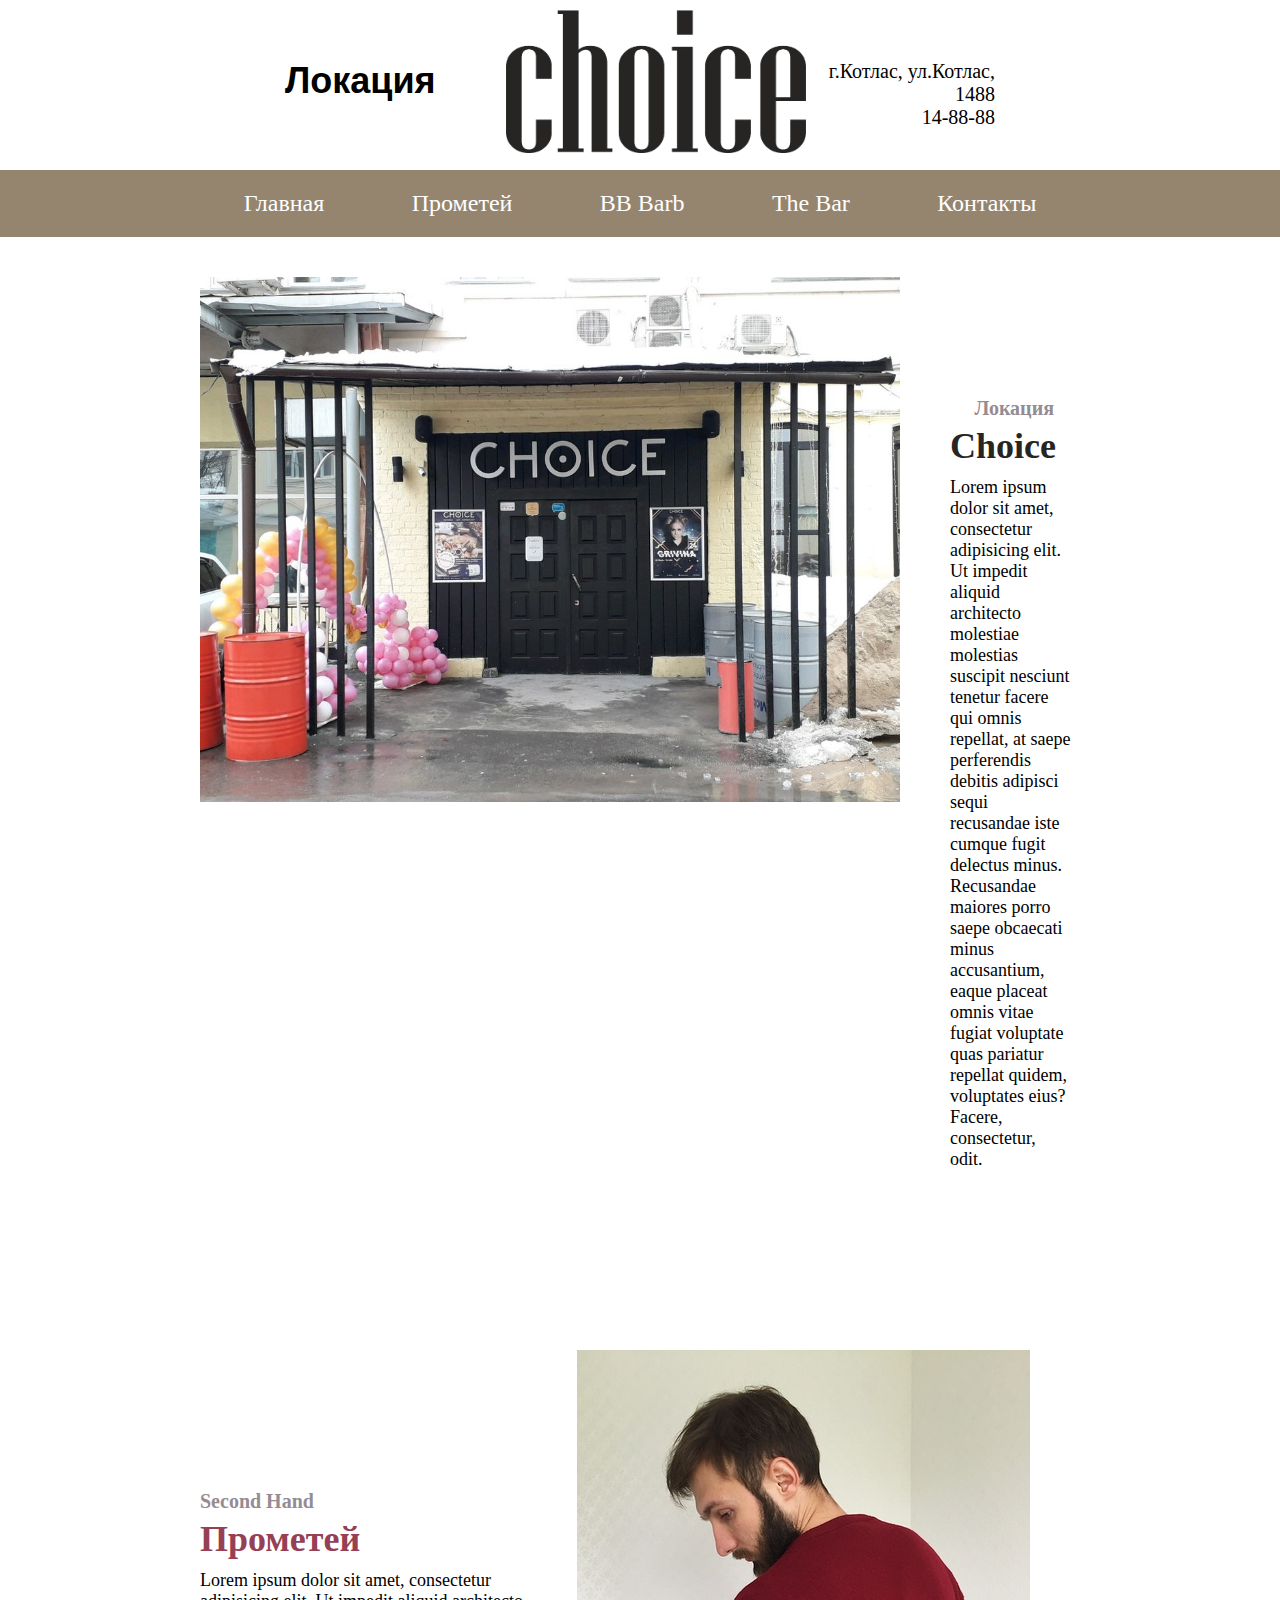
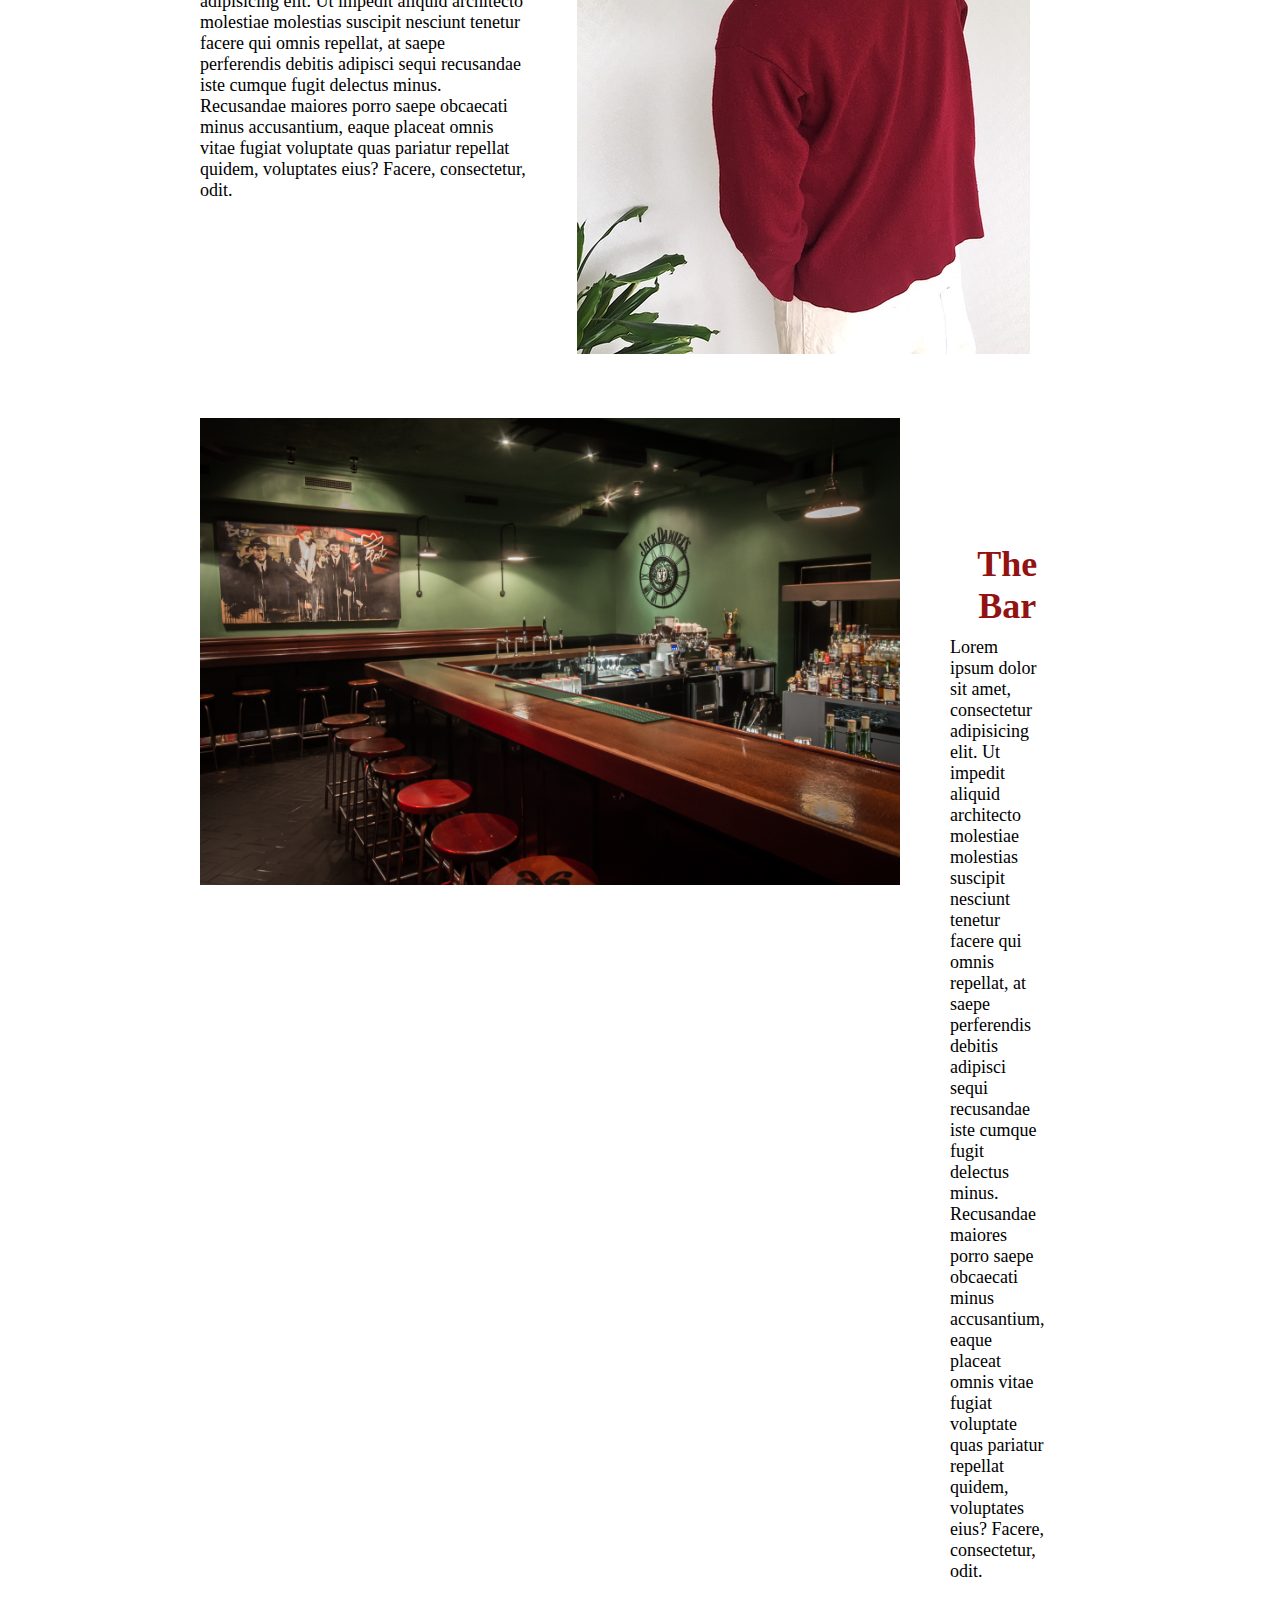
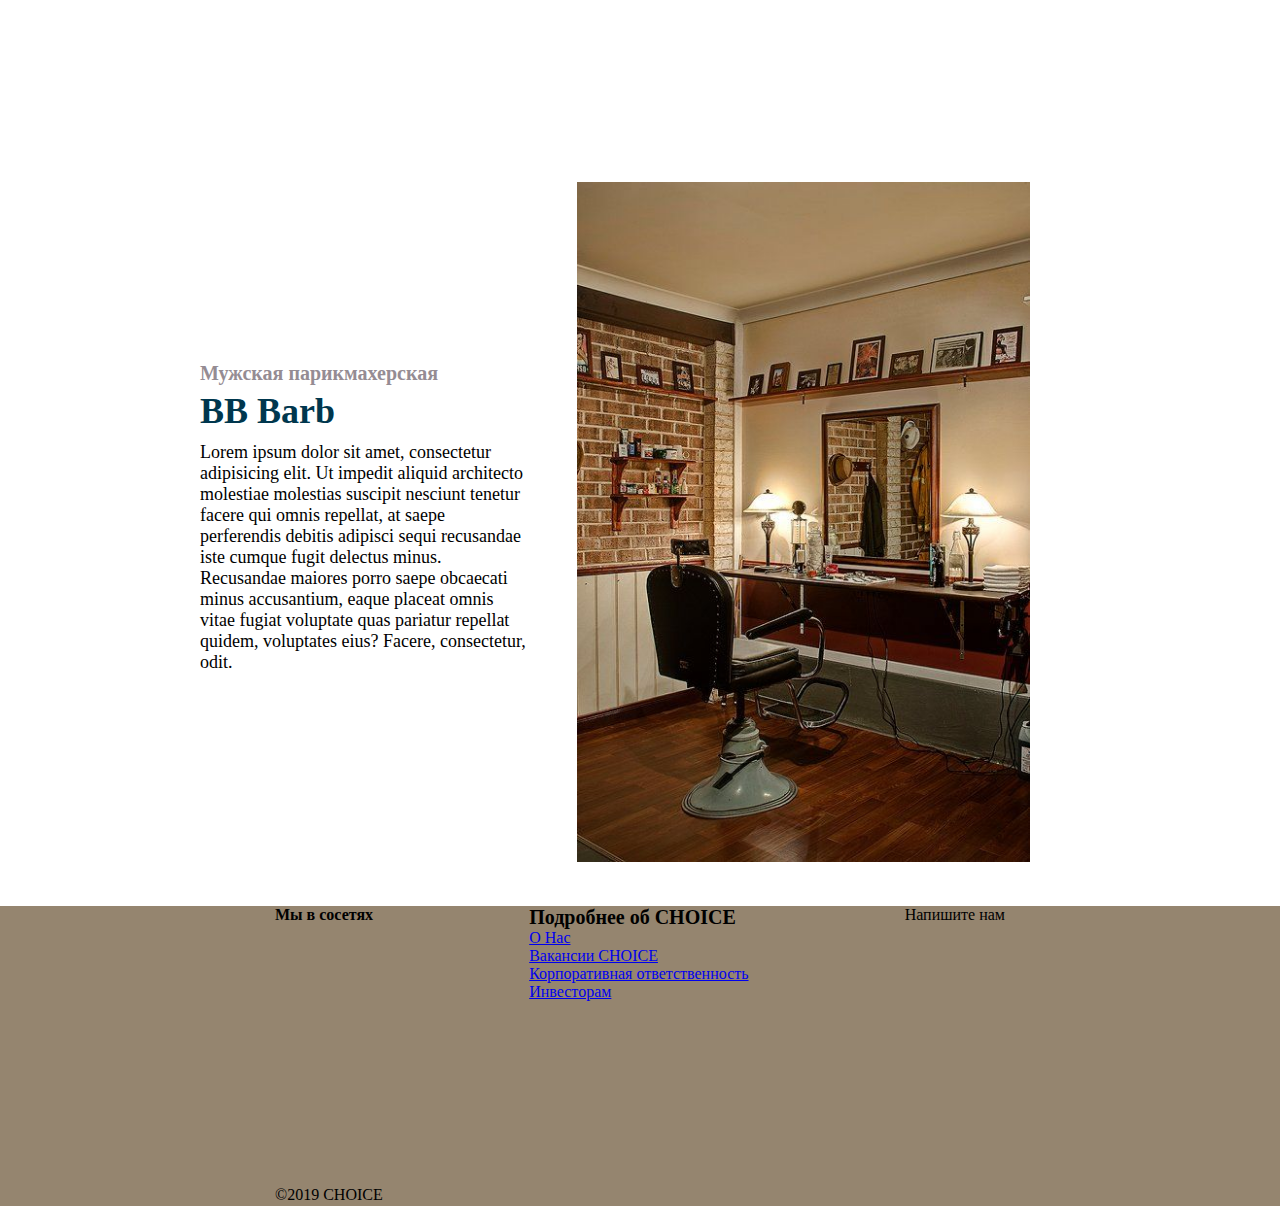
<file: index.html>
<!DOCTYPE html>
<html lang="ru">
<head>
    <meta charset="UTF-8">
    <title>Choice</title>
    <link rel="stylesheet" href="css/style.css">
</head>
<body>
    <div class="container">
        <div class="content">
            <header class="header">
                <div class="header-top">
                    <div class="local"><h2>Локация</h2></div>
                    <div class="logo">
                        <a href="#"><img src="img/logo.png" alt="Логотип"></a>
                    </div>
                    <div class="cont"><p>г.Котлас, ул.Котлас, 1488</p><p>14-88-88</p></div>
                </div>
                <nav class="main-menu">
                    <ul>
                        <li><a href="#">Главная</a></li>
                        <li><a href="prometeus.html">Прометей</a></li>
                        <li><a href="BB.html">BB Barb</a></li>
                        <li><a href="Bar.html">The Bar</a></li>
                        <li><a href="contacts.html">Контакты</a></li>
                    </ul>
                </nav>
            </header>
            <div class="description">
                <div class="choice">
                    <div class="choice-left">
                        <img src="img/enter.jpg" alt="PrewievLocal">
                    </div>
                    <div class="choice-right">
                       <h5>Локация</h5>
                       <h4>Choice</h4>
                        <p>Lorem ipsum dolor sit amet, consectetur adipisicing elit. Ut impedit aliquid architecto molestiae molestias suscipit nesciunt tenetur facere qui omnis repellat, at saepe perferendis debitis adipisci sequi recusandae iste cumque fugit delectus minus. Recusandae maiores porro saepe obcaecati minus accusantium, eaque placeat omnis vitae fugiat voluptate quas pariatur repellat quidem, voluptates eius? Facere, consectetur, odit.</p>
                    </div>
                </div>
                <div class="second">
                    <div class="second-left">
                        <h5>Second Hand</h5>
                       <h4>Прометей</h4>
                        <p>Lorem ipsum dolor sit amet, consectetur adipisicing elit. Ut impedit aliquid architecto molestiae molestias suscipit nesciunt tenetur facere qui omnis repellat, at saepe perferendis debitis adipisci sequi recusandae iste cumque fugit delectus minus. Recusandae maiores porro saepe obcaecati minus accusantium, eaque placeat omnis vitae fugiat voluptate quas pariatur repellat quidem, voluptates eius? Facere, consectetur, odit.</p>
                    </div>
                    <div class="second-right">
                        <img src="img/prev1.jpg" alt="PrewievShop">
                    </div>
                </div>
                <div class="bar">
                    <div class="bar-left">
                        <img src="img/barPrew2.jpg" alt="PrewievBar">
                    </div>
                    <div class="bar-right">
                        <h4>The Bar</h4>
                        <p>Lorem ipsum dolor sit amet, consectetur adipisicing elit. Ut impedit aliquid architecto molestiae molestias suscipit nesciunt tenetur facere qui omnis repellat, at saepe perferendis debitis adipisci sequi recusandae iste cumque fugit delectus minus. Recusandae maiores porro saepe obcaecati minus accusantium, eaque placeat omnis vitae fugiat voluptate quas pariatur repellat quidem, voluptates eius? Facere, consectetur, odit.</p>
                    </div>
                </div>
                <div class="barber">
                    <div class="barber-left">
                       <h5>Мужская парикмахерская</h5>
                       <h4>BB Barb</h4>
                        <p>Lorem ipsum dolor sit amet, consectetur adipisicing elit. Ut impedit aliquid architecto molestiae molestias suscipit nesciunt tenetur facere qui omnis repellat, at saepe perferendis debitis adipisci sequi recusandae iste cumque fugit delectus minus. Recusandae maiores porro saepe obcaecati minus accusantium, eaque placeat omnis vitae fugiat voluptate quas pariatur repellat quidem, voluptates eius? Facere, consectetur, odit.</p> 
                    </div>
                    <div class="barber-right">
                        <img src="img/barbPrew2.jpg" alt="PrewievBarb">
                    </div>
                </div>
            </div>
        </div>
        <footer class="footer">
           <div class="footer-top">
               <div class="footer-soc">
                   <h4>Мы в сосетях</h4>
               </div>
               <div class="footer-us">
                  <h4>Подробнее об CHOICE</h4>
                   <ul>
                       <li><a href="#">О Нас</a></li>
                       <li><a href="#">Вакансии CHOICE</a></li>
                       <li><a href="#">Корпоративная ответственность</a></li>
                       <li><a href="#">Инвесторам</a></li>
                   </ul>
               </div>
               <div class="footer-letter">
                   <p>Напишите нам</p>
               </div>
           </div>
            <div class="footer-down"><p>&copy;2019 CHOICE</p></div>
        </footer>
    </div>
</body>
</html>
</file>
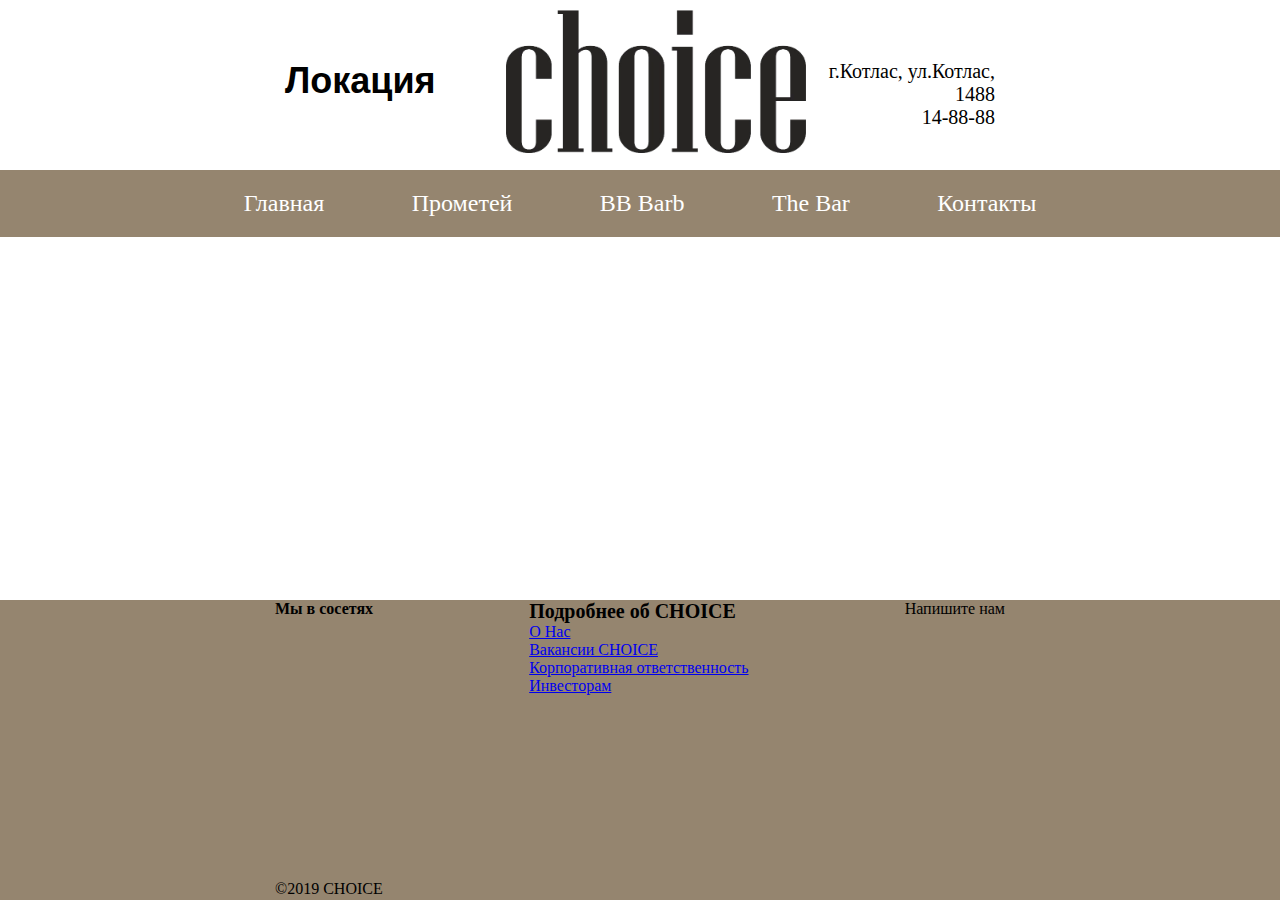
<file: Bar.html>
<!DOCTYPE html>
<html lang="ru">
<head>
    <meta charset="UTF-8">
    <title>The Bar</title>
    <link rel="stylesheet" href="css/style.css">
</head>
<body>
    <div class="container">
        <div class="content">
            <header class="header">
                <div class="header-top">
                    <div class="local"><h2>Локация</h2></div>
                    <div class="logo">
                        <a href="#"><img src="img/logo.png" alt="Логотип"></a>
                    </div>
                    <div class="cont"><p>г.Котлас, ул.Котлас, 1488</p><p>14-88-88</p></div>
                </div>
                <nav class="main-menu">
                    <ul>
                        <li><a href="index.html">Главная</a></li>
                        <li><a href="prometeus.html">Прометей</a></li>
                        <li><a href="BB.html">BB Barb</a></li>
                        <li><a href="#" class="active">The Bar</a></li>
                        <li><a href="contacts.html">Контакты</a></li>
                    </ul>
                </nav>
            </header>
        </div>
        <footer class="footer">
           <div class="footer-top">
               <div class="footer-soc">
                   <h4>Мы в сосетях</h4>
               </div>
               <div class="footer-us">
                  <h4>Подробнее об CHOICE</h4>
                   <ul>
                       <li><a href="#">О Нас</a></li>
                       <li><a href="#">Вакансии CHOICE</a></li>
                       <li><a href="#">Корпоративная ответственность</a></li>
                       <li><a href="#">Инвесторам</a></li>
                   </ul>
               </div>
               <div class="footer-letter">
                   <p>Напишите нам</p>
               </div>
           </div>
            <div class="footer-down"><p>&copy;2019 CHOICE</p></div>
        </footer>
    </div>
</body>
</html>
</file>
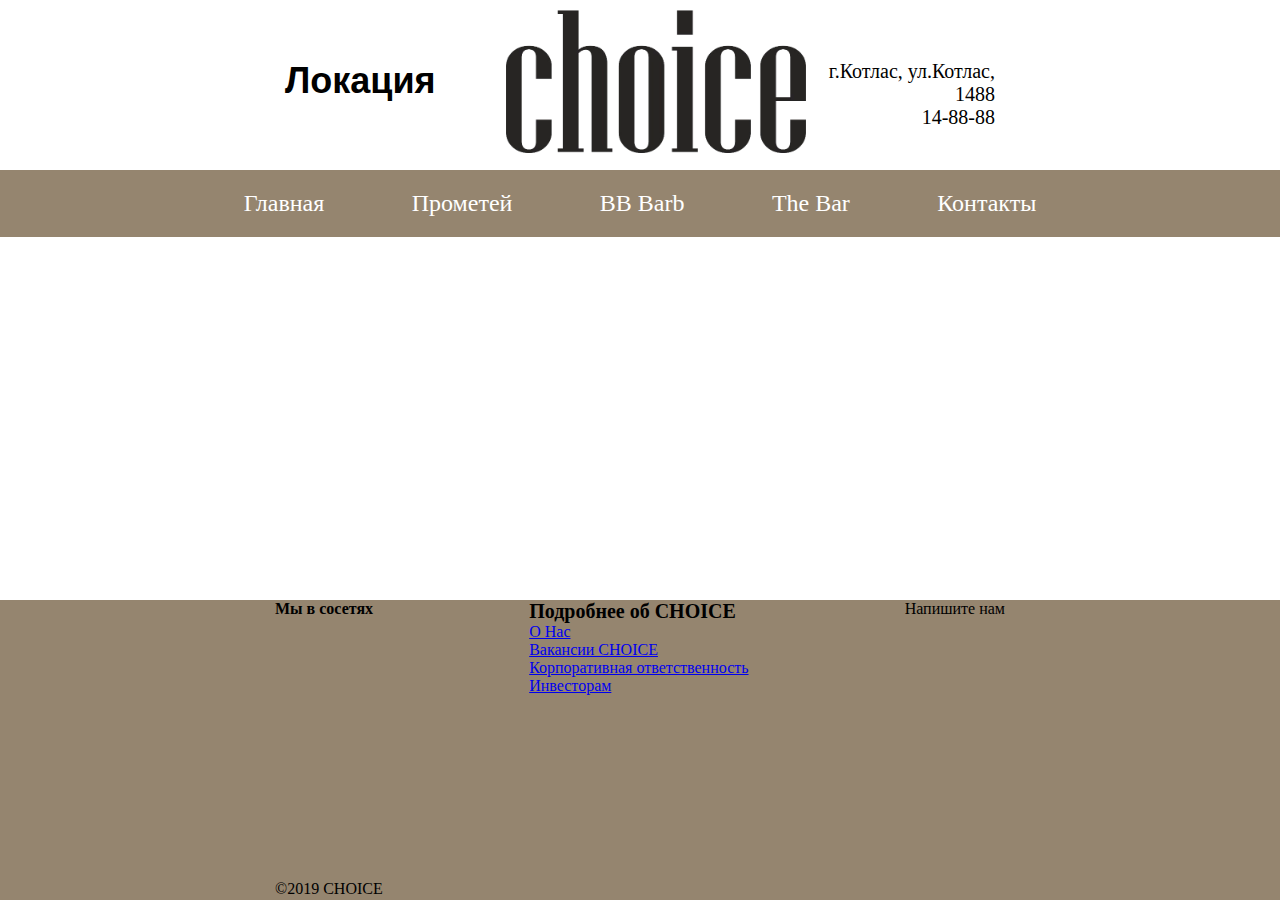
<file: BB.html>
<!DOCTYPE html>
<html lang="ru">
<head>
    <meta charset="UTF-8">
    <title>BB Barb</title>
    <link rel="stylesheet" href="css/style.css">
</head>
<body>
    <div class="container">
        <div class="content">
            <header class="header">
                <div class="header-top">
                    <div class="local"><h2>Локация</h2></div>
                    <div class="logo">
                        <a href="#"><img src="img/logo.png" alt="Логотип"></a>
                    </div>
                    <div class="cont"><p>г.Котлас, ул.Котлас, 1488</p><p>14-88-88</p></div>
                </div>
                <nav class="main-menu">
                    <ul>
                        <li><a href="index.html">Главная</a></li>
                        <li><a href="prometeus.html">Прометей</a></li>
                        <li><a href="#" class="active">BB Barb</a></li>
                        <li><a href="Bar.html">The Bar</a></li>
                        <li><a href="contacts.html">Контакты</a></li>
                    </ul>
                </nav>
            </header>
        </div>
        <footer class="footer">
           <div class="footer-top">
               <div class="footer-soc">
                   <h4>Мы в сосетях</h4>
               </div>
               <div class="footer-us">
                  <h4>Подробнее об CHOICE</h4>
                   <ul>
                       <li><a href="#">О Нас</a></li>
                       <li><a href="#">Вакансии CHOICE</a></li>
                       <li><a href="#">Корпоративная ответственность</a></li>
                       <li><a href="#">Инвесторам</a></li>
                   </ul>
               </div>
               <div class="footer-letter">
                   <p>Напишите нам</p>
               </div>
           </div>
            <div class="footer-down"><p>&copy;2019 CHOICE</p></div>
        </footer>
    </div>
</body>
</html>
</file>
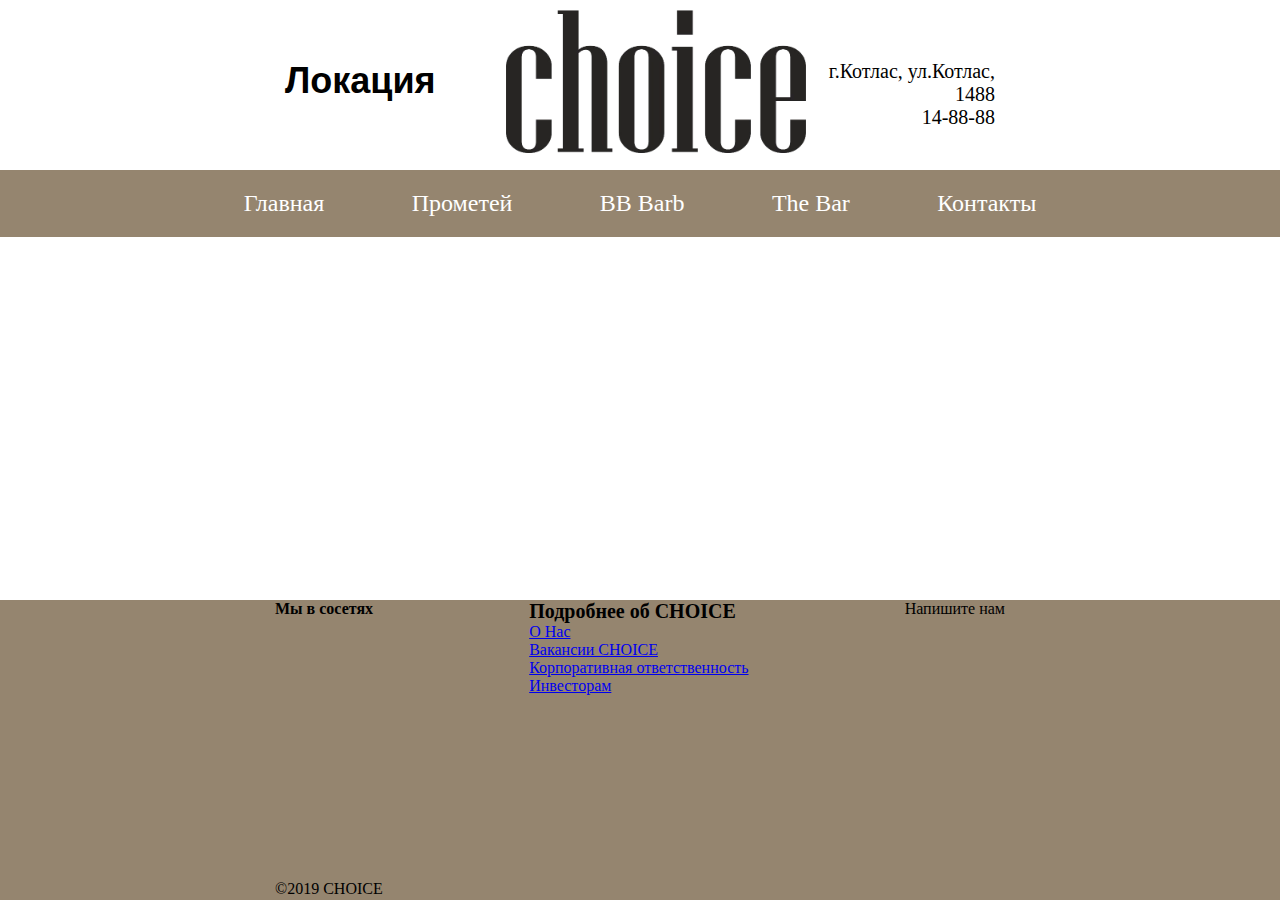
<file: catalog.html>
<!DOCTYPE html>
<html lang="ru">
<head>
    <meta charset="UTF-8">
    <title>Каталог</title>
    <link rel="stylesheet" href="css/style.css">
</head>
<body>
    <div class="container">
        <div class="content">
            <header class="header">
                <div class="header-top">
                    <div class="local"><h2>Локация</h2></div>
                    <div class="logo">
                        <a href="#"><img src="img/logo.png" alt="Логотип"></a>
                    </div>
                    <div class="cont"><p>г.Котлас, ул.Котлас, 1488</p><p>14-88-88</p></div>
                </div>
                <nav class="main-menu">
                    <ul>
                        <li><a href="#">Главная</a></li>
                        <li><a href="prometeus.html">Прометей</a></li>
                        <li><a href="BB.html">BB Barb</a></li>
                        <li><a href="Bar.html">The Bar</a></li>
                        <li><a href="contacts.html">Контакты</a></li>
                    </ul>
                </nav>
            </header>
        </div>
        <footer class="footer">
           <div class="footer-top">
               <div class="footer-soc">
                   <h4>Мы в сосетях</h4>
               </div>
               <div class="footer-us">
                  <h4>Подробнее об CHOICE</h4>
                   <ul>
                       <li><a href="#">О Нас</a></li>
                       <li><a href="#">Вакансии CHOICE</a></li>
                       <li><a href="#">Корпоративная ответственность</a></li>
                       <li><a href="#">Инвесторам</a></li>
                   </ul>
               </div>
               <div class="footer-letter">
                   <p>Напишите нам</p>
               </div>
           </div>
            <div class="footer-down"><p>&copy;2019 CHOICE</p></div>
        </footer>
    </div>
</body>
</html>
</file>
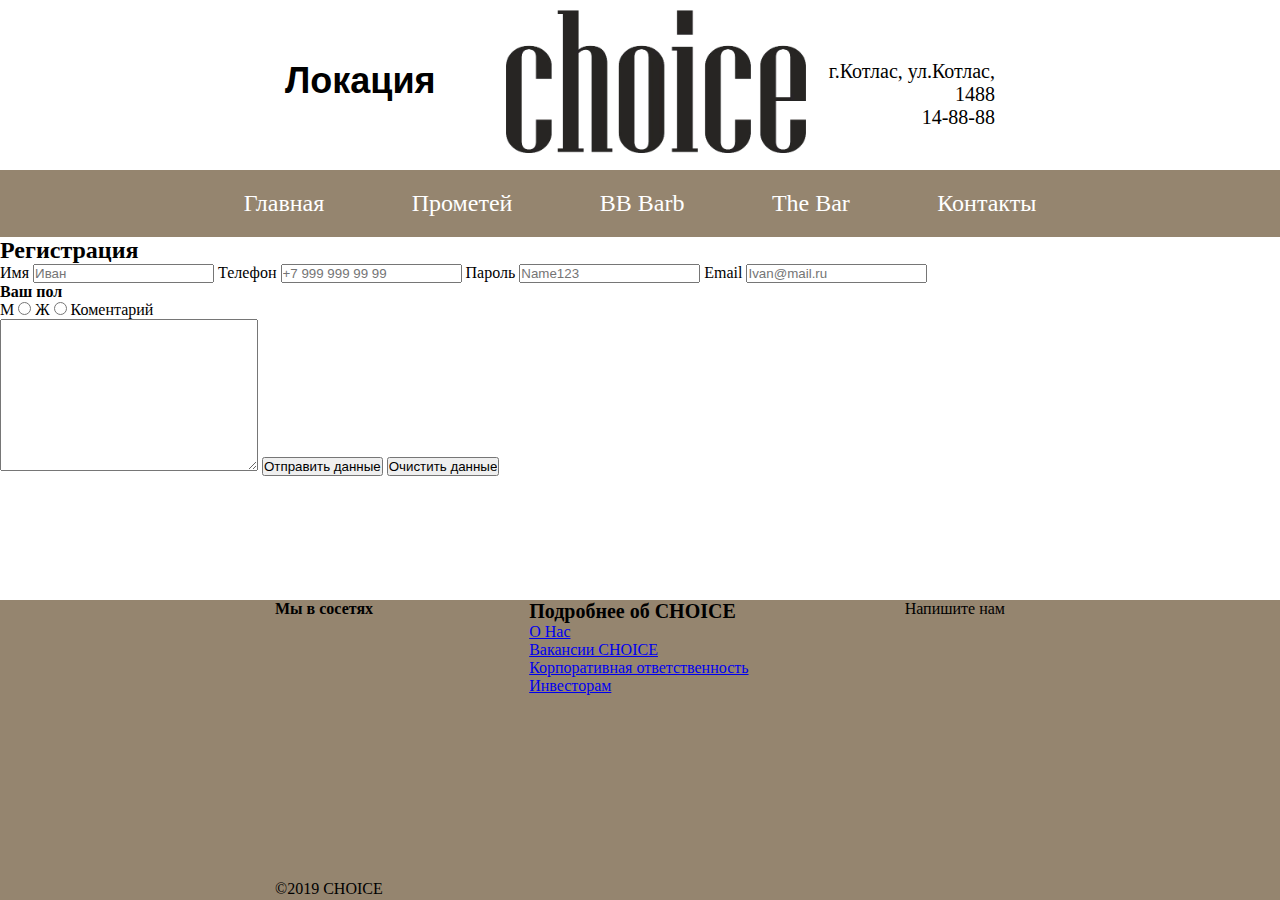
<file: contacts.html>
<!DOCTYPE html>
<html lang="ru">
<head>
    <meta charset="UTF-8">
    <title>Контакты</title>
    <link rel="stylesheet" href="css/style.css">
</head>
<body>
    <div class="container">
        <div class="content">
            <header class="header">
                <div class="header-top">
                    <div class="local"><h2>Локация</h2></div>
                    <div class="logo">
                        <a href="#"><img src="img/logo.png" alt="Логотип"></a>
                    </div>
                    <div class="cont"><p>г.Котлас, ул.Котлас, 1488</p><p>14-88-88</p></div>
                </div>
                <nav class="main-menu">
                    <ul>
                        <li><a href="index.html">Главная</a></li>
                        <li><a href="prometeus.html">Прометей</a></li>
                        <li><a href="#" class="active">BB Barb</a></li>
                        <li><a href="Bar.html">The Bar</a></li>
                        <li><a href="contacts.html">Контакты</a></li>
                    </ul>
                </nav>
            </header>
            <div class="contacts">
               <h2>Регистрация</h2>
                <form action="#">
                    Имя <input type="name" placeholder="Иван">
                    Телефон <input type="number" placeholder="+7 999 999 99 99">
                    Пароль <input type="password" placeholder="Name123">
                    Email <input type="text" placeholder="Ivan@mail.ru">
                    <h4>Ваш пол</h4>
                    <label>
                        М <input type="radio" name="pol">
                    </label>
                    <label>
                        Ж <input type="radio" name="pol">
                    </label>
                    Коментарий<br>
                    <textarea name="" id="" cols="30" rows="10"></textarea>
                    <input type="submit" value="Отправить данные">
                    <input type="reset" value="Очистить данные">
                </form>
            </div>
        </div>
        <footer class="footer">
           <div class="footer-top">
               <div class="footer-soc">
                   <h4>Мы в сосетях</h4>
               </div>
               <div class="footer-us">
                  <h4>Подробнее об CHOICE</h4>
                   <ul>
                       <li><a href="#">О Нас</a></li>
                       <li><a href="#">Вакансии CHOICE</a></li>
                       <li><a href="#">Корпоративная ответственность</a></li>
                       <li><a href="#">Инвесторам</a></li>
                   </ul>
               </div>
               <div class="footer-letter">
                   <p>Напишите нам</p>
               </div>
           </div>
            <div class="footer-down"><p>&copy;2019 CHOICE</p></div>
        </footer>
    </div>
</body>
</html>
</file>
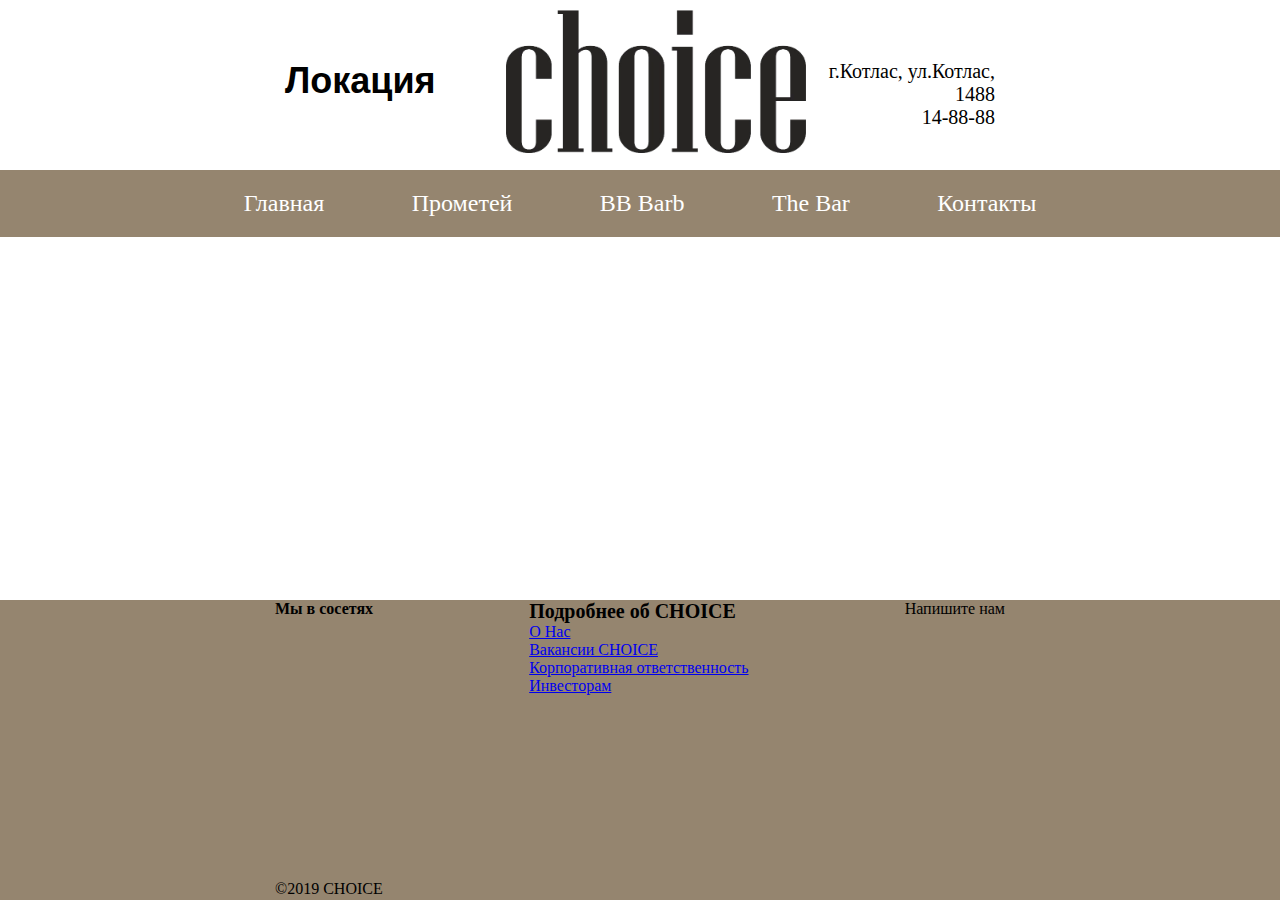
<file: prometeus.html>
<!DOCTYPE html>
<html lang="ru">
<head>
    <meta charset="UTF-8">
    <title>Прометей</title>
    <link rel="stylesheet" href="css/style.css">
</head>
<body>
    <div class="container">
        <div class="content">
            <header class="header">
                <div class="header-top">
                    <div class="local"><h2>Локация</h2></div>
                    <div class="logo">
                        <a href="#"><img src="img/logo.png" alt="Логотип"></a>
                    </div>
                    <div class="cont"><p>г.Котлас, ул.Котлас, 1488</p><p>14-88-88</p></div>
                </div>
                <nav class="main-menu">
                    <ul>
                        <li><a href="index.html">Главная</a></li>
                        <li><a href="#" class="active">Прометей</a></li>
                        <li><a href="BB.html">BB Barb</a></li>
                        <li><a href="Bar.html">The Bar</a></li>
                        <li><a href="contacts.html">Контакты</a></li>
                    </ul>
                </nav>
            </header>
        </div>
        <footer class="footer">
           <div class="footer-top">
               <div class="footer-soc">
                   <h4>Мы в сосетях</h4>
               </div>
               <div class="footer-us">
                  <h4>Подробнее об CHOICE</h4>
                   <ul>
                       <li><a href="#">О Нас</a></li>
                       <li><a href="#">Вакансии CHOICE</a></li>
                       <li><a href="#">Корпоративная ответственность</a></li>
                       <li><a href="#">Инвесторам</a></li>
                   </ul>
               </div>
               <div class="footer-letter">
                   <p>Напишите нам</p>
               </div>
           </div>
            <div class="footer-down"><p>&copy;2019 CHOICE</p></div>
        </footer>
    </div>
</body>
</html>
</file>
<file: css/style.css>
*{
    margin: 0;
    padding: 0;
}

html,
body{
    height: 100%;
}

.container{
    display: flex;
    flex-direction: column;
    min-height: 100%;
}

.content{
    flex: 1;
}

.header{
}

.header-top{
    display: flex;
    padding: 10px;
    justify-content: space-between;
    height: 150px;
    margin: 0 275px;
}

.header-top .local{
    font-size: 24px;
    font-family: impact,sans-serif;
    margin-top: 50px;

}

.header-top .logo{
    padding-left: 70px;
}

.header-top .logo img{
    width: 300px;
    text-align:center;
}

.header-top .cont{
    text-align: right;
    font-size: 20px;
    margin-top: 50px;
}

.main-menu {
    padding: 20px 200px;
    background-color:#95856F;
}

.main-menu ul{
    display: flex;
    list-style: none;
    width: 100%;
    justify-content: space-around;
}

.main-menu a{
    text-decoration: none;
    color:white;
    font-size: 24px;
}

.description .choice{
    display: flex;
    padding: 40px 200px;
}

.choice-left{
    margin-right: 30px;
}

.choice-left img{
    width:700px;
}

.choice-right{
    font-size: 18px;
    padding:120px 20px;
}

.choice-right h5{
    color:#958C93;
    font-size: 20px;
    text-align: right;
    margin-right: 48px;
}

.choice-right h4{
    color:#262522;
    font-size: 36px;
    text-align: right;
    margin-right: 46px;
    margin-top:5px;
    margin-bottom: 10px;
}

.choice-right p{
    margin-right: 30px;
}

.description .second{
    display: flex;
    padding: 20px 200px;
}

.second-left{
    padding-top: 140px; 
}

.second-left h5{
    color:#958C93;
    font-size: 20px;
    text-align: left;
    margin-right: 48px;
}

.second-left h4{
    color:#954054;
    font-size: 36px;
    text-align: left;
    margin-right: 46px;
    margin-top:5px;
    margin-bottom: 10px;
}

.second-left p{
    font-size:18px;
    padding-right: 20px;
}

.second-right{
    padding-right: 50px;
    margin-left: 30px;
}

.description .bar{
    display: flex;
    padding: 40px 200px;
}

.bar-left{
    margin-right: 30px;
}

.bar-left img{
    width:700px;
}

.bar-right{
    padding: 120px 20px;
}

.bar-right h4{
    color:#911312;
    font-size: 36px;
    text-align: center;
    
    margin-top:5px;
    margin-bottom: 10px;
}

.bar-right p{
    font-size: 18px;
    padding-right: 20px;
}

.description .barber{
    display: flex;
    padding: 40px 200px;
}

.barber-left{
    padding-top: 180px;
}

.barber-left h5{
   color:#958C93;
    font-size: 20px;
    text-align: left;
    margin-right: 48px; 
}

.barber-left h4{
    color:#00374E;
    font-size: 36px;
    text-align: left;
    margin-right: 46px;
    margin-top:5px;
    margin-bottom: 10px;
}

.barber-left p{
    font-size: 18px;
    padding-right: 20px;
}

.barber-right{
    padding-right: 50px;
    margin-left: 30px;
}

.barber-right img{
    width: 453px;
}
.footer{
    height:300px;
    width: 100%;
    background-color: #95856F;
    box-sizing: border-box;
}

.footer-top{
   display: flex;
    padding: 0 275px;
    box-sizing: border-box;
    height: 280px;
    justify-content: space-between;
}

.footer-top .footer-soc{
    
}

.footer-top .fotter-us{
    
}

.footer-us h4{
    font-size:20px;
}

.footer-us ul{
    list-style: none;
}
.footer-down{
    width:100%;
    padding: 0 275px;
    box-sizing: border-box;
}
</file>
